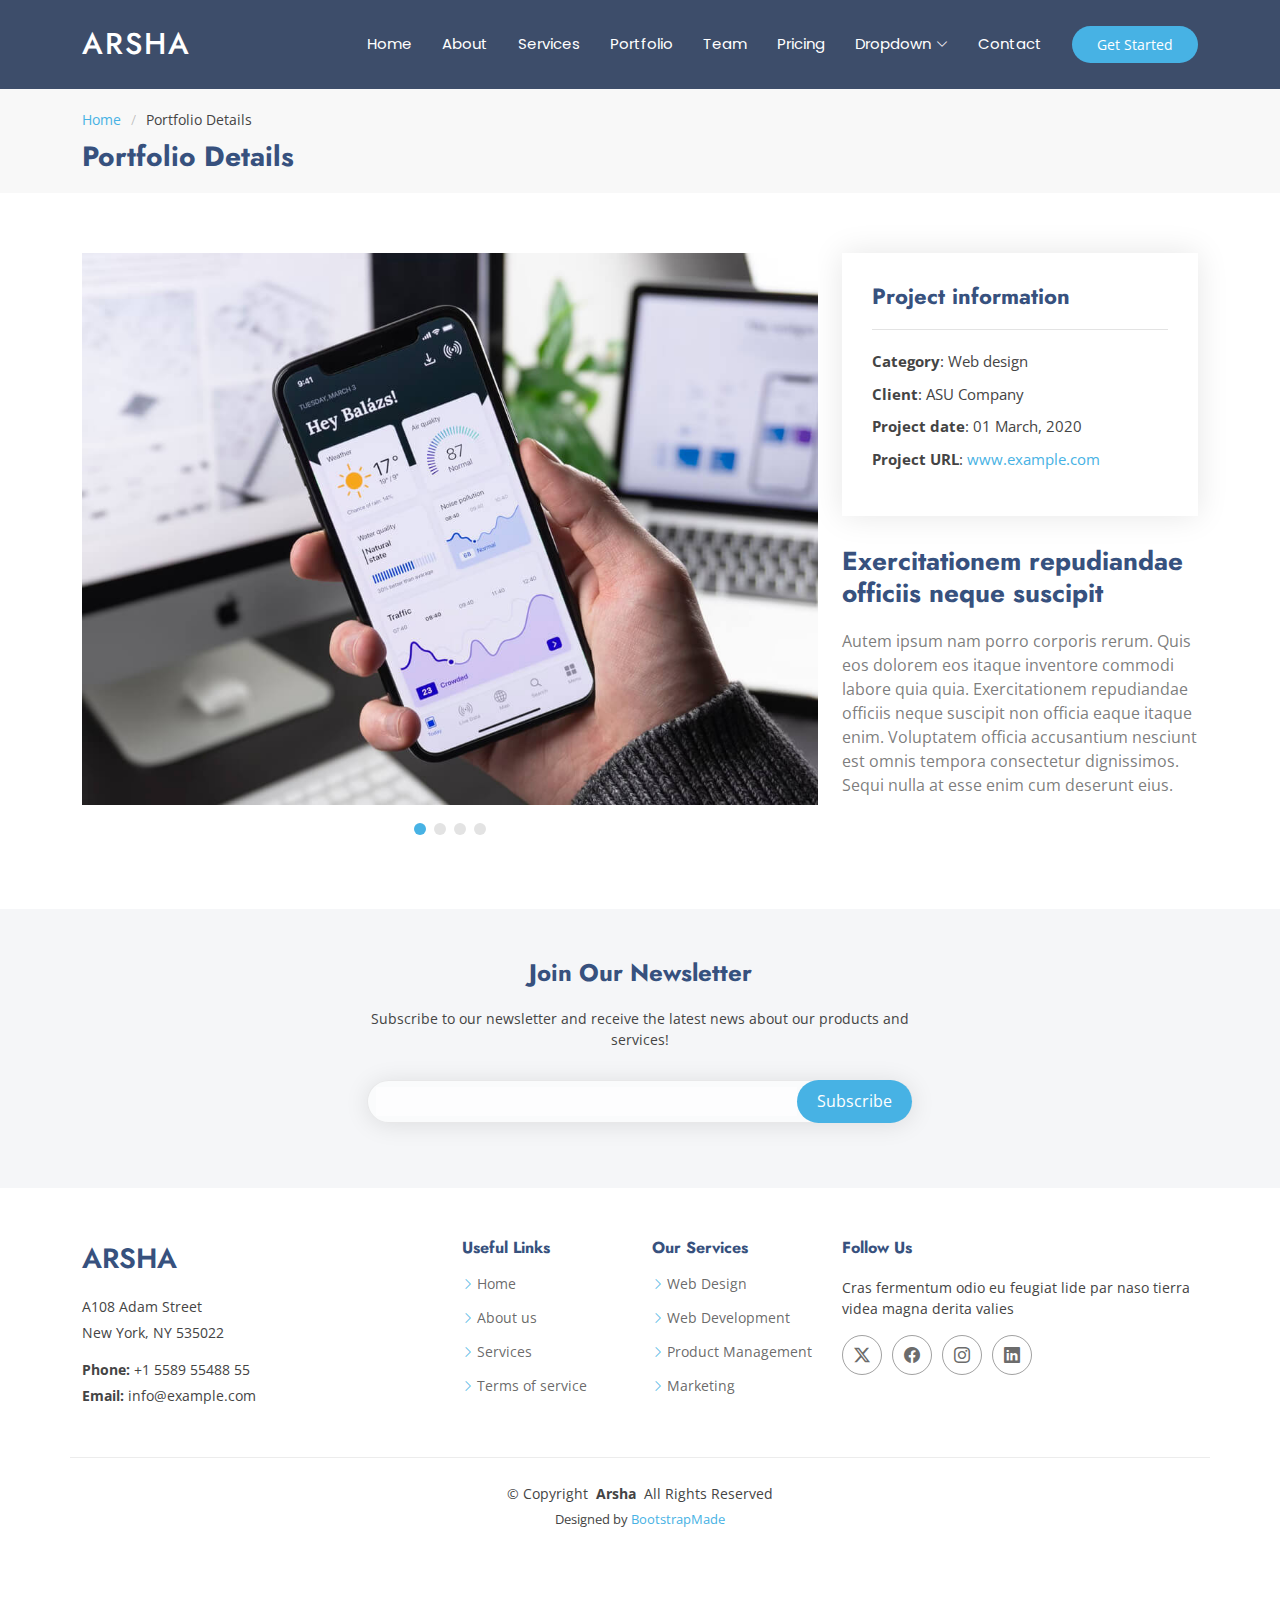
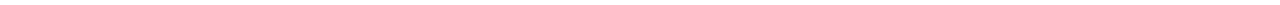
<file: portfolio-details.html>
<!DOCTYPE html>
<html lang="en">

<head>
  <meta charset="utf-8">
  <meta content="width=device-width, initial-scale=1.0" name="viewport">
  <title>Portfolio Details - Arsha Bootstrap Template</title>
  <meta name="description" content="">
  <meta name="keywords" content="">

  <!-- Favicons -->
  <link href="assets/img/favicon.png" rel="icon">
  <link href="assets/img/apple-touch-icon.png" rel="apple-touch-icon">

  <!-- Fonts -->
  <link href="https://fonts.googleapis.com" rel="preconnect">
  <link href="https://fonts.gstatic.com" rel="preconnect" crossorigin>
  <link href="https://fonts.googleapis.com/css2?family=Open+Sans:ital,wght@0,300;0,400;0,500;0,600;0,700;0,800;1,300;1,400;1,500;1,600;1,700;1,800&family=Poppins:ital,wght@0,100;0,200;0,300;0,400;0,500;0,600;0,700;0,800;0,900;1,100;1,200;1,300;1,400;1,500;1,600;1,700;1,800;1,900&family=Jost:ital,wght@0,100;0,200;0,300;0,400;0,500;0,600;0,700;0,800;0,900;1,100;1,200;1,300;1,400;1,500;1,600;1,700;1,800;1,900&display=swap" rel="stylesheet">

  <!-- Vendor CSS Files -->
  <link href="assets/vendor/bootstrap/css/bootstrap.min.css" rel="stylesheet">
  <link href="assets/vendor/bootstrap-icons/bootstrap-icons.css" rel="stylesheet">
  <link href="assets/vendor/aos/aos.css" rel="stylesheet">
  <link href="assets/vendor/glightbox/css/glightbox.min.css" rel="stylesheet">
  <link href="assets/vendor/swiper/swiper-bundle.min.css" rel="stylesheet">

  <!-- Main CSS File -->
  <link href="assets/css/main.css" rel="stylesheet">

  <!-- =======================================================
  * Template Name: Arsha
  * Template URL: https://bootstrapmade.com/arsha-free-bootstrap-html-template-corporate/
  * Updated: Aug 07 2024 with Bootstrap v5.3.3
  * Author: BootstrapMade.com
  * License: https://bootstrapmade.com/license/
  ======================================================== -->
</head>

<body class="portfolio-details-page">

  <header id="header" class="header d-flex align-items-center sticky-top">
    <div class="container-fluid container-xl position-relative d-flex align-items-center">

      <a href="index.html" class="logo d-flex align-items-center me-auto">
        <!-- Uncomment the line below if you also wish to use an image logo -->
        <!-- <img src="assets/img/logo.png" alt=""> -->
        <h1 class="sitename">Arsha</h1>
      </a>

      <nav id="navmenu" class="navmenu">
        <ul>
          <li><a href="#hero">Home</a></li>
          <li><a href="#about">About</a></li>
          <li><a href="#services">Services</a></li>
          <li><a href="#portfolio">Portfolio</a></li>
          <li><a href="#team">Team</a></li>
          <li><a href="#pricing">Pricing</a></li>
          <li class="dropdown"><a href="#"><span>Dropdown</span> <i class="bi bi-chevron-down toggle-dropdown"></i></a>
            <ul>
              <li><a href="#">Dropdown 1</a></li>
              <li class="dropdown"><a href="#"><span>Deep Dropdown</span> <i class="bi bi-chevron-down toggle-dropdown"></i></a>
                <ul>
                  <li><a href="#">Deep Dropdown 1</a></li>
                  <li><a href="#">Deep Dropdown 2</a></li>
                  <li><a href="#">Deep Dropdown 3</a></li>
                  <li><a href="#">Deep Dropdown 4</a></li>
                  <li><a href="#">Deep Dropdown 5</a></li>
                </ul>
              </li>
              <li><a href="#">Dropdown 2</a></li>
              <li><a href="#">Dropdown 3</a></li>
              <li><a href="#">Dropdown 4</a></li>
            </ul>
          </li>
          <li><a href="#contact">Contact</a></li>
        </ul>
        <i class="mobile-nav-toggle d-xl-none bi bi-list"></i>
      </nav>

      <a class="btn-getstarted" href="#about">Get Started</a>

    </div>
  </header>

  <main class="main">

    <!-- Page Title -->
    <div class="page-title" data-aos="fade">
      <div class="container">
        <nav class="breadcrumbs">
          <ol>
            <li><a href="index.html">Home</a></li>
            <li class="current">Portfolio Details</li>
          </ol>
        </nav>
        <h1>Portfolio Details</h1>
      </div>
    </div><!-- End Page Title -->

    <!-- Portfolio Details Section -->
    <section id="portfolio-details" class="portfolio-details section">

      <div class="container" data-aos="fade-up" data-aos-delay="100">

        <div class="row gy-4">

          <div class="col-lg-8">
            <div class="portfolio-details-slider swiper init-swiper">

              <script type="application/json" class="swiper-config">
                {
                  "loop": true,
                  "speed": 600,
                  "autoplay": {
                    "delay": 5000
                  },
                  "slidesPerView": "auto",
                  "pagination": {
                    "el": ".swiper-pagination",
                    "type": "bullets",
                    "clickable": true
                  }
                }
              </script>

              <div class="swiper-wrapper align-items-center">

                <div class="swiper-slide">
                  <img src="assets/img/portfolio/app-1.jpg" alt="">
                </div>

                <div class="swiper-slide">
                  <img src="assets/img/portfolio/product-1.jpg" alt="">
                </div>

                <div class="swiper-slide">
                  <img src="assets/img/portfolio/branding-1.jpg" alt="">
                </div>

                <div class="swiper-slide">
                  <img src="assets/img/portfolio/books-1.jpg" alt="">
                </div>

              </div>
              <div class="swiper-pagination"></div>
            </div>
          </div>

          <div class="col-lg-4">
            <div class="portfolio-info" data-aos="fade-up" data-aos-delay="200">
              <h3>Project information</h3>
              <ul>
                <li><strong>Category</strong>: Web design</li>
                <li><strong>Client</strong>: ASU Company</li>
                <li><strong>Project date</strong>: 01 March, 2020</li>
                <li><strong>Project URL</strong>: <a href="#">www.example.com</a></li>
              </ul>
            </div>
            <div class="portfolio-description" data-aos="fade-up" data-aos-delay="300">
              <h2>Exercitationem repudiandae officiis neque suscipit</h2>
              <p>
                Autem ipsum nam porro corporis rerum. Quis eos dolorem eos itaque inventore commodi labore quia quia. Exercitationem repudiandae officiis neque suscipit non officia eaque itaque enim. Voluptatem officia accusantium nesciunt est omnis tempora consectetur dignissimos. Sequi nulla at esse enim cum deserunt eius.
              </p>
            </div>
          </div>

        </div>

      </div>

    </section><!-- /Portfolio Details Section -->

  </main>

  <footer id="footer" class="footer">

    <div class="footer-newsletter">
      <div class="container">
        <div class="row justify-content-center text-center">
          <div class="col-lg-6">
            <h4>Join Our Newsletter</h4>
            <p>Subscribe to our newsletter and receive the latest news about our products and services!</p>
            <form action="forms/newsletter.php" method="post" class="php-email-form">
              <div class="newsletter-form"><input type="email" name="email"><input type="submit" value="Subscribe"></div>
              <div class="loading">Loading</div>
              <div class="error-message"></div>
              <div class="sent-message">Your subscription request has been sent. Thank you!</div>
            </form>
          </div>
        </div>
      </div>
    </div>

    <div class="container footer-top">
      <div class="row gy-4">
        <div class="col-lg-4 col-md-6 footer-about">
          <a href="index.html" class="d-flex align-items-center">
            <span class="sitename">Arsha</span>
          </a>
          <div class="footer-contact pt-3">
            <p>A108 Adam Street</p>
            <p>New York, NY 535022</p>
            <p class="mt-3"><strong>Phone:</strong> <span>+1 5589 55488 55</span></p>
            <p><strong>Email:</strong> <span>info@example.com</span></p>
          </div>
        </div>

        <div class="col-lg-2 col-md-3 footer-links">
          <h4>Useful Links</h4>
          <ul>
            <li><i class="bi bi-chevron-right"></i> <a href="#">Home</a></li>
            <li><i class="bi bi-chevron-right"></i> <a href="#">About us</a></li>
            <li><i class="bi bi-chevron-right"></i> <a href="#">Services</a></li>
            <li><i class="bi bi-chevron-right"></i> <a href="#">Terms of service</a></li>
          </ul>
        </div>

        <div class="col-lg-2 col-md-3 footer-links">
          <h4>Our Services</h4>
          <ul>
            <li><i class="bi bi-chevron-right"></i> <a href="#">Web Design</a></li>
            <li><i class="bi bi-chevron-right"></i> <a href="#">Web Development</a></li>
            <li><i class="bi bi-chevron-right"></i> <a href="#">Product Management</a></li>
            <li><i class="bi bi-chevron-right"></i> <a href="#">Marketing</a></li>
          </ul>
        </div>

        <div class="col-lg-4 col-md-12">
          <h4>Follow Us</h4>
          <p>Cras fermentum odio eu feugiat lide par naso tierra videa magna derita valies</p>
          <div class="social-links d-flex">
            <a href=""><i class="bi bi-twitter-x"></i></a>
            <a href=""><i class="bi bi-facebook"></i></a>
            <a href=""><i class="bi bi-instagram"></i></a>
            <a href=""><i class="bi bi-linkedin"></i></a>
          </div>
        </div>

      </div>
    </div>

    <div class="container copyright text-center mt-4">
      <p>© <span>Copyright</span> <strong class="px-1 sitename">Arsha</strong> <span>All Rights Reserved</span></p>
      <div class="credits">
        <!-- All the links in the footer should remain intact. -->
        <!-- You can delete the links only if you've purchased the pro version. -->
        <!-- Licensing information: https://bootstrapmade.com/license/ -->
        <!-- Purchase the pro version with working PHP/AJAX contact form: [buy-url] -->
        Designed by <a href="https://bootstrapmade.com/">BootstrapMade</a>
      </div>
    </div>

  </footer>

  <!-- Scroll Top -->
  <a href="#" id="scroll-top" class="scroll-top d-flex align-items-center justify-content-center"><i class="bi bi-arrow-up-short"></i></a>

  <!-- Preloader -->
  <div id="preloader"></div>

  <!-- Vendor JS Files -->
  <script src="assets/vendor/bootstrap/js/bootstrap.bundle.min.js"></script>
  <script src="assets/vendor/php-email-form/validate.js"></script>
  <script src="assets/vendor/aos/aos.js"></script>
  <script src="assets/vendor/glightbox/js/glightbox.min.js"></script>
  <script src="assets/vendor/swiper/swiper-bundle.min.js"></script>
  <script src="assets/vendor/waypoints/noframework.waypoints.js"></script>
  <script src="assets/vendor/imagesloaded/imagesloaded.pkgd.min.js"></script>
  <script src="assets/vendor/isotope-layout/isotope.pkgd.min.js"></script>

  <!-- Main JS File -->
  <script src="assets/js/main.js"></script>

</body>

</html>
</file>
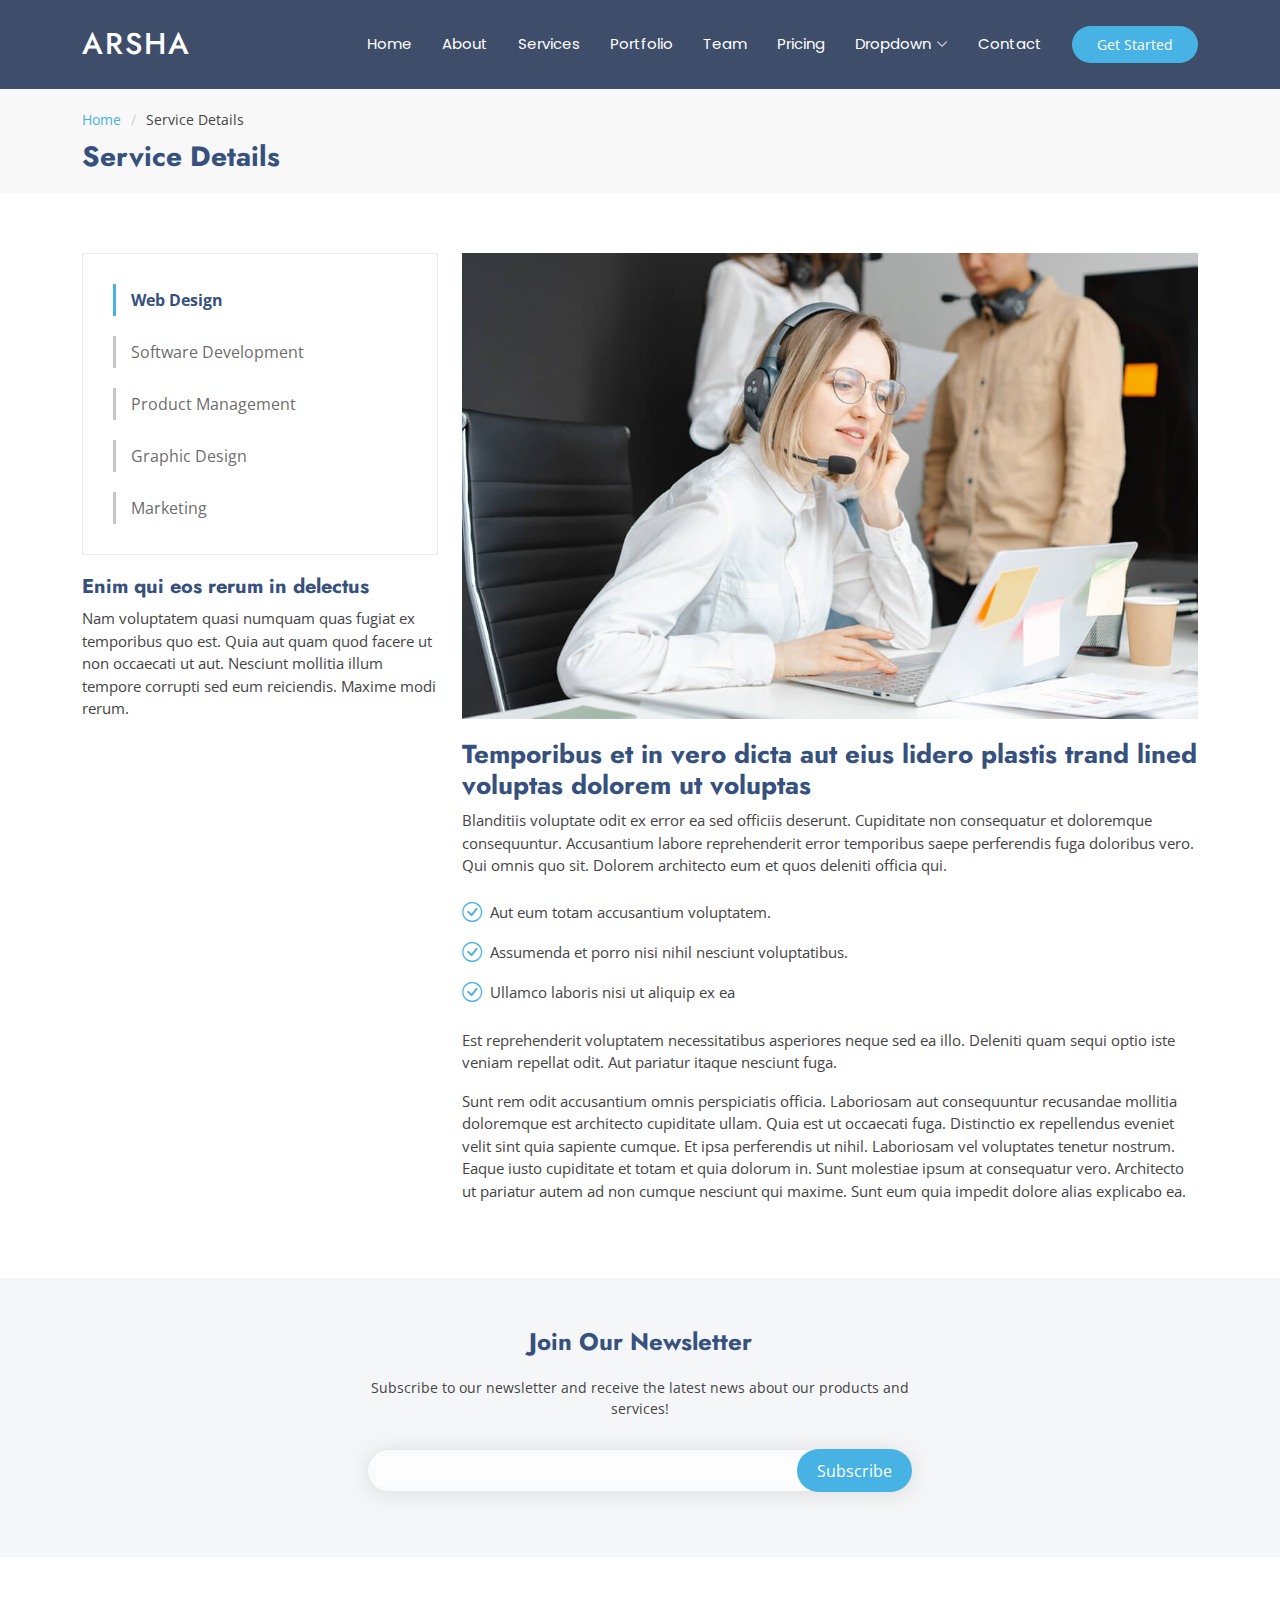
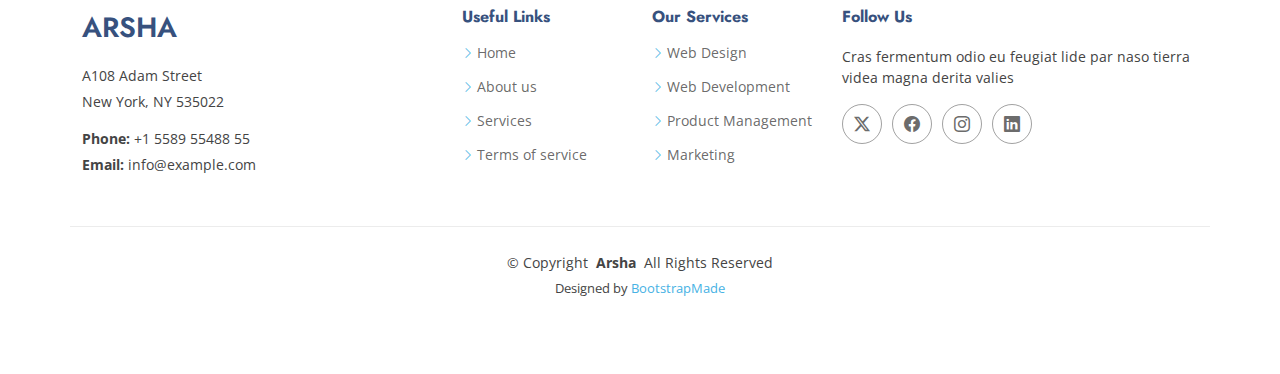
<file: service-details.html>
<!DOCTYPE html>
<html lang="en">

<head>
  <meta charset="utf-8">
  <meta content="width=device-width, initial-scale=1.0" name="viewport">
  <title>Service Details - Arsha Bootstrap Template</title>
  <meta name="description" content="">
  <meta name="keywords" content="">

  <!-- Favicons -->
  <link href="assets/img/favicon.png" rel="icon">
  <link href="assets/img/apple-touch-icon.png" rel="apple-touch-icon">

  <!-- Fonts -->
  <link href="https://fonts.googleapis.com" rel="preconnect">
  <link href="https://fonts.gstatic.com" rel="preconnect" crossorigin>
  <link href="https://fonts.googleapis.com/css2?family=Open+Sans:ital,wght@0,300;0,400;0,500;0,600;0,700;0,800;1,300;1,400;1,500;1,600;1,700;1,800&family=Poppins:ital,wght@0,100;0,200;0,300;0,400;0,500;0,600;0,700;0,800;0,900;1,100;1,200;1,300;1,400;1,500;1,600;1,700;1,800;1,900&family=Jost:ital,wght@0,100;0,200;0,300;0,400;0,500;0,600;0,700;0,800;0,900;1,100;1,200;1,300;1,400;1,500;1,600;1,700;1,800;1,900&display=swap" rel="stylesheet">

  <!-- Vendor CSS Files -->
  <link href="assets/vendor/bootstrap/css/bootstrap.min.css" rel="stylesheet">
  <link href="assets/vendor/bootstrap-icons/bootstrap-icons.css" rel="stylesheet">
  <link href="assets/vendor/aos/aos.css" rel="stylesheet">
  <link href="assets/vendor/glightbox/css/glightbox.min.css" rel="stylesheet">
  <link href="assets/vendor/swiper/swiper-bundle.min.css" rel="stylesheet">

  <!-- Main CSS File -->
  <link href="assets/css/main.css" rel="stylesheet">

  <!-- =======================================================
  * Template Name: Arsha
  * Template URL: https://bootstrapmade.com/arsha-free-bootstrap-html-template-corporate/
  * Updated: Aug 07 2024 with Bootstrap v5.3.3
  * Author: BootstrapMade.com
  * License: https://bootstrapmade.com/license/
  ======================================================== -->
</head>

<body class="service-details-page">

  <header id="header" class="header d-flex align-items-center sticky-top">
    <div class="container-fluid container-xl position-relative d-flex align-items-center">

      <a href="index.html" class="logo d-flex align-items-center me-auto">
        <!-- Uncomment the line below if you also wish to use an image logo -->
        <!-- <img src="assets/img/logo.png" alt=""> -->
        <h1 class="sitename">Arsha</h1>
      </a>

      <nav id="navmenu" class="navmenu">
        <ul>
          <li><a href="#hero">Home</a></li>
          <li><a href="#about">About</a></li>
          <li><a href="#services">Services</a></li>
          <li><a href="#portfolio">Portfolio</a></li>
          <li><a href="#team">Team</a></li>
          <li><a href="#pricing">Pricing</a></li>
          <li class="dropdown"><a href="#"><span>Dropdown</span> <i class="bi bi-chevron-down toggle-dropdown"></i></a>
            <ul>
              <li><a href="#">Dropdown 1</a></li>
              <li class="dropdown"><a href="#"><span>Deep Dropdown</span> <i class="bi bi-chevron-down toggle-dropdown"></i></a>
                <ul>
                  <li><a href="#">Deep Dropdown 1</a></li>
                  <li><a href="#">Deep Dropdown 2</a></li>
                  <li><a href="#">Deep Dropdown 3</a></li>
                  <li><a href="#">Deep Dropdown 4</a></li>
                  <li><a href="#">Deep Dropdown 5</a></li>
                </ul>
              </li>
              <li><a href="#">Dropdown 2</a></li>
              <li><a href="#">Dropdown 3</a></li>
              <li><a href="#">Dropdown 4</a></li>
            </ul>
          </li>
          <li><a href="#contact">Contact</a></li>
        </ul>
        <i class="mobile-nav-toggle d-xl-none bi bi-list"></i>
      </nav>

      <a class="btn-getstarted" href="#about">Get Started</a>

    </div>
  </header>

  <main class="main">

    <!-- Page Title -->
    <div class="page-title" data-aos="fade">
      <div class="container">
        <nav class="breadcrumbs">
          <ol>
            <li><a href="index.html">Home</a></li>
            <li class="current">Service Details</li>
          </ol>
        </nav>
        <h1>Service Details</h1>
      </div>
    </div><!-- End Page Title -->

    <!-- Service Details Section -->
    <section id="service-details" class="service-details section">

      <div class="container">

        <div class="row gy-4">

          <div class="col-lg-4" data-aos="fade-up" data-aos-delay="100">
            <div class="services-list">
              <a href="#" class="active">Web Design</a>
              <a href="#">Software Development</a>
              <a href="#">Product Management</a>
              <a href="#">Graphic Design</a>
              <a href="#">Marketing</a>
            </div>

            <h4>Enim qui eos rerum in delectus</h4>
            <p>Nam voluptatem quasi numquam quas fugiat ex temporibus quo est. Quia aut quam quod facere ut non occaecati ut aut. Nesciunt mollitia illum tempore corrupti sed eum reiciendis. Maxime modi rerum.</p>
          </div>

          <div class="col-lg-8" data-aos="fade-up" data-aos-delay="200">
            <img src="assets/img/services.jpg" alt="" class="img-fluid services-img">
            <h3>Temporibus et in vero dicta aut eius lidero plastis trand lined voluptas dolorem ut voluptas</h3>
            <p>
              Blanditiis voluptate odit ex error ea sed officiis deserunt. Cupiditate non consequatur et doloremque consequuntur. Accusantium labore reprehenderit error temporibus saepe perferendis fuga doloribus vero. Qui omnis quo sit. Dolorem architecto eum et quos deleniti officia qui.
            </p>
            <ul>
              <li><i class="bi bi-check-circle"></i> <span>Aut eum totam accusantium voluptatem.</span></li>
              <li><i class="bi bi-check-circle"></i> <span>Assumenda et porro nisi nihil nesciunt voluptatibus.</span></li>
              <li><i class="bi bi-check-circle"></i> <span>Ullamco laboris nisi ut aliquip ex ea</span></li>
            </ul>
            <p>
              Est reprehenderit voluptatem necessitatibus asperiores neque sed ea illo. Deleniti quam sequi optio iste veniam repellat odit. Aut pariatur itaque nesciunt fuga.
            </p>
            <p>
              Sunt rem odit accusantium omnis perspiciatis officia. Laboriosam aut consequuntur recusandae mollitia doloremque est architecto cupiditate ullam. Quia est ut occaecati fuga. Distinctio ex repellendus eveniet velit sint quia sapiente cumque. Et ipsa perferendis ut nihil. Laboriosam vel voluptates tenetur nostrum. Eaque iusto cupiditate et totam et quia dolorum in. Sunt molestiae ipsum at consequatur vero. Architecto ut pariatur autem ad non cumque nesciunt qui maxime. Sunt eum quia impedit dolore alias explicabo ea.
            </p>
          </div>

        </div>

      </div>

    </section><!-- /Service Details Section -->

  </main>

  <footer id="footer" class="footer">

    <div class="footer-newsletter">
      <div class="container">
        <div class="row justify-content-center text-center">
          <div class="col-lg-6">
            <h4>Join Our Newsletter</h4>
            <p>Subscribe to our newsletter and receive the latest news about our products and services!</p>
            <form action="forms/newsletter.php" method="post" class="php-email-form">
              <div class="newsletter-form"><input type="email" name="email"><input type="submit" value="Subscribe"></div>
              <div class="loading">Loading</div>
              <div class="error-message"></div>
              <div class="sent-message">Your subscription request has been sent. Thank you!</div>
            </form>
          </div>
        </div>
      </div>
    </div>

    <div class="container footer-top">
      <div class="row gy-4">
        <div class="col-lg-4 col-md-6 footer-about">
          <a href="index.html" class="d-flex align-items-center">
            <span class="sitename">Arsha</span>
          </a>
          <div class="footer-contact pt-3">
            <p>A108 Adam Street</p>
            <p>New York, NY 535022</p>
            <p class="mt-3"><strong>Phone:</strong> <span>+1 5589 55488 55</span></p>
            <p><strong>Email:</strong> <span>info@example.com</span></p>
          </div>
        </div>

        <div class="col-lg-2 col-md-3 footer-links">
          <h4>Useful Links</h4>
          <ul>
            <li><i class="bi bi-chevron-right"></i> <a href="#">Home</a></li>
            <li><i class="bi bi-chevron-right"></i> <a href="#">About us</a></li>
            <li><i class="bi bi-chevron-right"></i> <a href="#">Services</a></li>
            <li><i class="bi bi-chevron-right"></i> <a href="#">Terms of service</a></li>
          </ul>
        </div>

        <div class="col-lg-2 col-md-3 footer-links">
          <h4>Our Services</h4>
          <ul>
            <li><i class="bi bi-chevron-right"></i> <a href="#">Web Design</a></li>
            <li><i class="bi bi-chevron-right"></i> <a href="#">Web Development</a></li>
            <li><i class="bi bi-chevron-right"></i> <a href="#">Product Management</a></li>
            <li><i class="bi bi-chevron-right"></i> <a href="#">Marketing</a></li>
          </ul>
        </div>

        <div class="col-lg-4 col-md-12">
          <h4>Follow Us</h4>
          <p>Cras fermentum odio eu feugiat lide par naso tierra videa magna derita valies</p>
          <div class="social-links d-flex">
            <a href=""><i class="bi bi-twitter-x"></i></a>
            <a href=""><i class="bi bi-facebook"></i></a>
            <a href=""><i class="bi bi-instagram"></i></a>
            <a href=""><i class="bi bi-linkedin"></i></a>
          </div>
        </div>

      </div>
    </div>

    <div class="container copyright text-center mt-4">
      <p>© <span>Copyright</span> <strong class="px-1 sitename">Arsha</strong> <span>All Rights Reserved</span></p>
      <div class="credits">
        <!-- All the links in the footer should remain intact. -->
        <!-- You can delete the links only if you've purchased the pro version. -->
        <!-- Licensing information: https://bootstrapmade.com/license/ -->
        <!-- Purchase the pro version with working PHP/AJAX contact form: [buy-url] -->
        Designed by <a href="https://bootstrapmade.com/">BootstrapMade</a>
      </div>
    </div>

  </footer>

  <!-- Scroll Top -->
  <a href="#" id="scroll-top" class="scroll-top d-flex align-items-center justify-content-center"><i class="bi bi-arrow-up-short"></i></a>

  <!-- Preloader -->
  <div id="preloader"></div>

  <!-- Vendor JS Files -->
  <script src="assets/vendor/bootstrap/js/bootstrap.bundle.min.js"></script>
  <script src="assets/vendor/php-email-form/validate.js"></script>
  <script src="assets/vendor/aos/aos.js"></script>
  <script src="assets/vendor/glightbox/js/glightbox.min.js"></script>
  <script src="assets/vendor/swiper/swiper-bundle.min.js"></script>
  <script src="assets/vendor/waypoints/noframework.waypoints.js"></script>
  <script src="assets/vendor/imagesloaded/imagesloaded.pkgd.min.js"></script>
  <script src="assets/vendor/isotope-layout/isotope.pkgd.min.js"></script>

  <!-- Main JS File -->
  <script src="assets/js/main.js"></script>

</body>

</html>
</file>
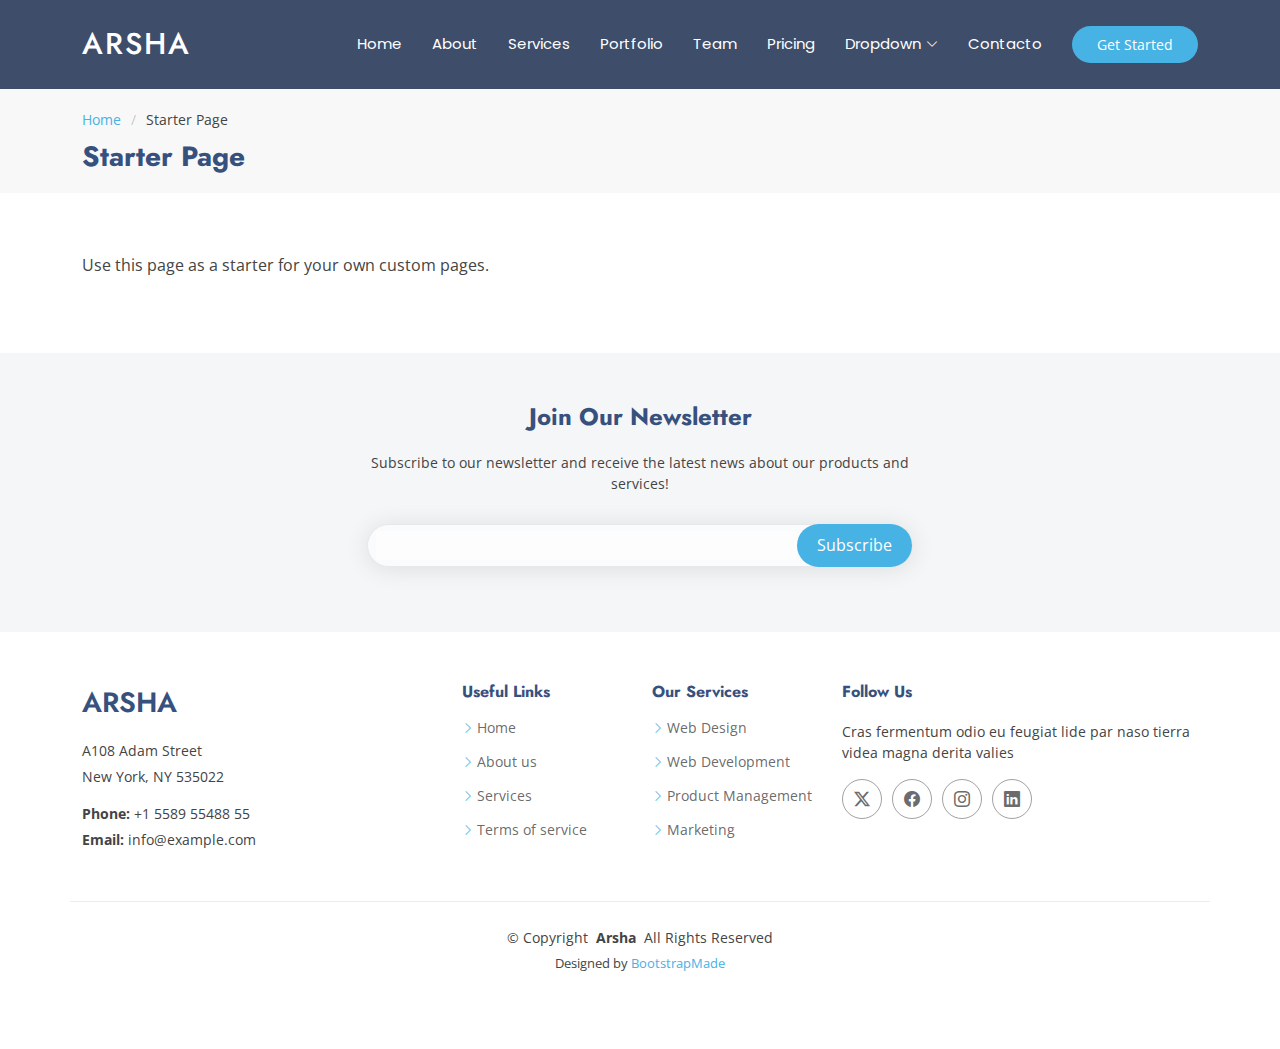
<file: starter-page.html>
<!DOCTYPE html>
<html lang="en">

<head>
  <meta charset="utf-8">
  <meta content="width=device-width, initial-scale=1.0" name="viewport">
  <title>Starter Page - Arsha Bootstrap Template</title>
  <meta name="description" content="">
  <meta name="keywords" content="">

  <!-- Favicons -->
  <link href="assets/img/favicon.png" rel="icon">
  <link href="assets/img/apple-touch-icon.png" rel="apple-touch-icon">

  <!-- Fonts -->
  <link href="https://fonts.googleapis.com" rel="preconnect">
  <link href="https://fonts.gstatic.com" rel="preconnect" crossorigin>
  <link href="https://fonts.googleapis.com/css2?family=Open+Sans:ital,wght@0,300;0,400;0,500;0,600;0,700;0,800;1,300;1,400;1,500;1,600;1,700;1,800&family=Poppins:ital,wght@0,100;0,200;0,300;0,400;0,500;0,600;0,700;0,800;0,900;1,100;1,200;1,300;1,400;1,500;1,600;1,700;1,800;1,900&family=Jost:ital,wght@0,100;0,200;0,300;0,400;0,500;0,600;0,700;0,800;0,900;1,100;1,200;1,300;1,400;1,500;1,600;1,700;1,800;1,900&display=swap" rel="stylesheet">

  <!-- Vendor CSS Files -->
  <link href="assets/vendor/bootstrap/css/bootstrap.min.css" rel="stylesheet">
  <link href="assets/vendor/bootstrap-icons/bootstrap-icons.css" rel="stylesheet">
  <link href="assets/vendor/aos/aos.css" rel="stylesheet">
  <link href="assets/vendor/glightbox/css/glightbox.min.css" rel="stylesheet">
  <link href="assets/vendor/swiper/swiper-bundle.min.css" rel="stylesheet">

  <!-- Main CSS File -->
  <link href="assets/css/main.css" rel="stylesheet">

  <!-- =======================================================
  * Template Name: Arsha
  * Template URL: https://bootstrapmade.com/arsha-free-bootstrap-html-template-corporate/
  * Updated: Aug 07 2024 with Bootstrap v5.3.3
  * Author: BootstrapMade.com
  * License: https://bootstrapmade.com/license/
  ======================================================== -->
</head>

<body class="starter-page-page">

  <header id="header" class="header d-flex align-items-center sticky-top">
    <div class="container-fluid container-xl position-relative d-flex align-items-center">

      <a href="index.html" class="logo d-flex align-items-center me-auto">
        <!-- Uncomment the line below if you also wish to use an image logo -->
        <!-- <img src="assets/img/logo.png" alt=""> -->
        <h1 class="sitename">Arsha</h1>
      </a>

      <nav id="navmenu" class="navmenu">
        <ul>
          <li><a href="#hero">Home</a></li>
          <li><a href="#about">About</a></li>
          <li><a href="#services">Services</a></li>
          <li><a href="#portfolio">Portfolio</a></li>
          <li><a href="#team">Team</a></li>
          <li><a href="#pricing">Pricing</a></li>
          <li class="dropdown"><a href="#"><span>Dropdown</span> <i class="bi bi-chevron-down toggle-dropdown"></i></a>
            <ul>
              <li><a href="#">Dropdown 1</a></li>
              <li class="dropdown"><a href="#"><span>Deep Dropdown</span> <i class="bi bi-chevron-down toggle-dropdown"></i></a>
                <ul>
                  <li><a href="#">Deep Dropdown 1</a></li>
                  <li><a href="#">Deep Dropdown 2</a></li>
                  <li><a href="#">Deep Dropdown 3</a></li>
                  <li><a href="#">Deep Dropdown 4</a></li>
                  <li><a href="#">Deep Dropdown 5</a></li>
                </ul>
              </li>
              <li><a href="#">Dropdown 2</a></li>
              <li><a href="#">Dropdown 3</a></li>
              <li><a href="#">Dropdown 4</a></li>
            </ul>
          </li>
          <li><a href="#contact">Contacto</a></li>
        </ul>
        <i class="mobile-nav-toggle d-xl-none bi bi-list"></i>
      </nav>

      <a class="btn-getstarted" href="#about">Get Started</a>

    </div>
  </header>

  <main class="main">

    <!-- Page Title -->
    <div class="page-title" data-aos="fade">
      <div class="container">
        <nav class="breadcrumbs">
          <ol>
            <li><a href="index.html">Home</a></li>
            <li class="current">Starter Page</li>
          </ol>
        </nav>
        <h1>Starter Page</h1>
      </div>
    </div><!-- End Page Title -->

    <!-- Starter Section Section -->
    <section id="starter-section" class="starter-section section">

      <div class="container" data-aos="fade-up">
        <p>Use this page as a starter for your own custom pages.</p>
      </div>

    </section><!-- /Starter Section Section -->

  </main>

  <footer id="footer" class="footer">

    <div class="footer-newsletter">
      <div class="container">
        <div class="row justify-content-center text-center">
          <div class="col-lg-6">
            <h4>Join Our Newsletter</h4>
            <p>Subscribe to our newsletter and receive the latest news about our products and services!</p>
            <form action="forms/newsletter.php" method="post" class="php-email-form">
              <div class="newsletter-form"><input type="email" name="email"><input type="submit" value="Subscribe"></div>
              <div class="loading">Loading</div>
              <div class="error-message"></div>
              <div class="sent-message">Your subscription request has been sent. Thank you!</div>
            </form>
          </div>
        </div>
      </div>
    </div>

    <div class="container footer-top">
      <div class="row gy-4">
        <div class="col-lg-4 col-md-6 footer-about">
          <a href="index.html" class="d-flex align-items-center">
            <span class="sitename">Arsha</span>
          </a>
          <div class="footer-contact pt-3">
            <p>A108 Adam Street</p>
            <p>New York, NY 535022</p>
            <p class="mt-3"><strong>Phone:</strong> <span>+1 5589 55488 55</span></p>
            <p><strong>Email:</strong> <span>info@example.com</span></p>
          </div>
        </div>

        <div class="col-lg-2 col-md-3 footer-links">
          <h4>Useful Links</h4>
          <ul>
            <li><i class="bi bi-chevron-right"></i> <a href="#">Home</a></li>
            <li><i class="bi bi-chevron-right"></i> <a href="#">About us</a></li>
            <li><i class="bi bi-chevron-right"></i> <a href="#">Services</a></li>
            <li><i class="bi bi-chevron-right"></i> <a href="#">Terms of service</a></li>
          </ul>
        </div>

        <div class="col-lg-2 col-md-3 footer-links">
          <h4>Our Services</h4>
          <ul>
            <li><i class="bi bi-chevron-right"></i> <a href="#">Web Design</a></li>
            <li><i class="bi bi-chevron-right"></i> <a href="#">Web Development</a></li>
            <li><i class="bi bi-chevron-right"></i> <a href="#">Product Management</a></li>
            <li><i class="bi bi-chevron-right"></i> <a href="#">Marketing</a></li>
          </ul>
        </div>

        <div class="col-lg-4 col-md-12">
          <h4>Follow Us</h4>
          <p>Cras fermentum odio eu feugiat lide par naso tierra videa magna derita valies</p>
          <div class="social-links d-flex">
            <a href=""><i class="bi bi-twitter-x"></i></a>
            <a href=""><i class="bi bi-facebook"></i></a>
            <a href=""><i class="bi bi-instagram"></i></a>
            <a href=""><i class="bi bi-linkedin"></i></a>
          </div>
        </div>

      </div>
    </div>

    <div class="container copyright text-center mt-4">
      <p>© <span>Copyright</span> <strong class="px-1 sitename">Arsha</strong> <span>All Rights Reserved</span></p>
      <div class="credits">
        <!-- All the links in the footer should remain intact. -->
        <!-- You can delete the links only if you've purchased the pro version. -->
        <!-- Licensing information: https://bootstrapmade.com/license/ -->
        <!-- Purchase the pro version with working PHP/AJAX contact form: [buy-url] -->
        Designed by <a href="https://bootstrapmade.com/">BootstrapMade</a>
      </div>
    </div>

  </footer>

  <!-- Scroll Top -->
  <a href="#" id="scroll-top" class="scroll-top d-flex align-items-center justify-content-center"><i class="bi bi-arrow-up-short"></i></a>

  <!-- Preloader -->
  <div id="preloader"></div>

  <!-- Vendor JS Files -->
  <script src="assets/vendor/bootstrap/js/bootstrap.bundle.min.js"></script>
  <script src="assets/vendor/php-email-form/validate.js"></script>
  <script src="assets/vendor/aos/aos.js"></script>
  <script src="assets/vendor/glightbox/js/glightbox.min.js"></script>
  <script src="assets/vendor/swiper/swiper-bundle.min.js"></script>
  <script src="assets/vendor/waypoints/noframework.waypoints.js"></script>
  <script src="assets/vendor/imagesloaded/imagesloaded.pkgd.min.js"></script>
  <script src="assets/vendor/isotope-layout/isotope.pkgd.min.js"></script>

  <!-- Main JS File -->
  <script src="assets/js/main.js"></script>

</body>

</html>
</file>
<file: assets/css/main.css>
/**
* Template Name: Arsha
* Template URL: https://bootstrapmade.com/arsha-free-bootstrap-html-template-corporate/
* Updated: Aug 07 2024 with Bootstrap v5.3.3
* Author: BootstrapMade.com
* License: https://bootstrapmade.com/license/
*/

/*--------------------------------------------------------------
# Font & Color Variables
# Help: https://bootstrapmade.com/color-system/
--------------------------------------------------------------*/
/* Fonts */
:root {
  --default-font: "Open Sans",  system-ui, -apple-system, "Segoe UI", Roboto, "Helvetica Neue", Arial, "Noto Sans", "Liberation Sans", sans-serif, "Apple Color Emoji", "Segoe UI Emoji", "Segoe UI Symbol", "Noto Color Emoji";
  --heading-font: "Jost",  sans-serif;
  --nav-font: "Poppins",  sans-serif;
}

/* Global Colors - The following color variables are used throughout the website. Updating them here will change the color scheme of the entire website */
:root { 
  --background-color: #ffffff; /* Background color for the entire website, including individual sections */
  --default-color: #444444; /* Default color used for the majority of the text content across the entire website */
  --heading-color: #37517e; /* Color for headings, subheadings and title throughout the website */
  --accent-color: #47b2e4; /* Accent color that represents your brand on the website. It's used for buttons, links, and other elements that need to stand out */
  --surface-color: #ffffff; /* The surface color is used as a background of boxed elements within sections, such as cards, icon boxes, or other elements that require a visual separation from the global background. */
  --contrast-color: #ffffff; /* Contrast color for text, ensuring readability against backgrounds of accent, heading, or default colors. */
}

/* Nav Menu Colors - The following color variables are used specifically for the navigation menu. They are separate from the global colors to allow for more customization options */
:root {
  --nav-color: #ffffff;  /* The default color of the main navmenu links */
  --nav-hover-color: #47b2e4; /* Applied to main navmenu links when they are hovered over or active */
  --nav-mobile-background-color: #ffffff; /* Used as the background color for mobile navigation menu */
  --nav-dropdown-background-color: #ffffff; /* Used as the background color for dropdown items that appear when hovering over primary navigation items */
  --nav-dropdown-color: #444444; /* Used for navigation links of the dropdown items in the navigation menu. */
  --nav-dropdown-hover-color: #47b2e4; /* Similar to --nav-hover-color, this color is applied to dropdown navigation links when they are hovered over. */
}

/* Color Presets - These classes override global colors when applied to any section or element, providing reuse of the sam color scheme. */

.light-background {
  --background-color: #f5f6f8;
  --surface-color: #ffffff;
}

.dark-background {
  --background-color: #37517e;
  --default-color: #ffffff;
  --heading-color: #ffffff;
  --surface-color: #4668a2;
  --contrast-color: #ffffff;
}

/* Smooth scroll */
:root {
  scroll-behavior: smooth;
}

/*--------------------------------------------------------------
# General Styling & Shared Classes
--------------------------------------------------------------*/
body {
  color: var(--default-color);
  background-color: var(--background-color);
  font-family: var(--default-font);
}

a {
  color: var(--accent-color);
  text-decoration: none;
  transition: 0.3s;
}

a:hover {
  color: color-mix(in srgb, var(--accent-color), transparent 25%);
  text-decoration: none;
}

h1,
h2,
h3,
h4,
h5,
h6 {
  color: var(--heading-color);
  font-family: var(--heading-font);
}

/* PHP Email Form Messages
------------------------------*/
.php-email-form .error-message {
  display: none;
  background: #df1529;
  color: #ffffff;
  text-align: left;
  padding: 15px;
  margin-bottom: 24px;
  font-weight: 600;
}

.php-email-form .sent-message {
  display: none;
  color: #ffffff;
  background: #059652;
  text-align: center;
  padding: 15px;
  margin-bottom: 24px;
  font-weight: 600;
}

.php-email-form .loading {
  display: none;
  background: var(--surface-color);
  text-align: center;
  padding: 15px;
  margin-bottom: 24px;
}

.php-email-form .loading:before {
  content: "";
  display: inline-block;
  border-radius: 50%;
  width: 24px;
  height: 24px;
  margin: 0 10px -6px 0;
  border: 3px solid var(--accent-color);
  border-top-color: var(--surface-color);
  animation: php-email-form-loading 1s linear infinite;
}

@keyframes php-email-form-loading {
  0% {
    transform: rotate(0deg);
  }

  100% {
    transform: rotate(360deg);
  }
}

/*--------------------------------------------------------------
# Global Header
--------------------------------------------------------------*/
.header {
  --background-color: #3d4d6a;
  --heading-color: #ffffff;
  color: var(--default-color);
  background-color: var(--background-color);
  padding: 15px 0;
  transition: all 0.5s;
  z-index: 997;
}

.header .logo {
  line-height: 1;
}

.header .logo img {
  max-height: 85px;
  margin-right: 8px;
}

.header .logo h1 {
  font-size: 30px;
  margin: 0;
  font-weight: 500;
  color: var(--heading-color);
  letter-spacing: 2px;
  text-transform: uppercase;
}

.header .btn-getstarted,
.header .btn-getstarted:focus {
  color: var(--contrast-color);
  background: var(--accent-color);
  font-size: 14px;
  padding: 8px 25px;
  margin: 0 0 0 30px;
  border-radius: 50px;
  transition: 0.3s;
}

.header .btn-getstarted:hover,
.header .btn-getstarted:focus:hover {
  color: var(--contrast-color);
  background: color-mix(in srgb, var(--accent-color), transparent 15%);
}

@media (max-width: 1200px) {
  .header .logo {
    order: 1;
  }

  .header .btn-getstarted {
    order: 2;
    margin: 0 15px 0 0;
    padding: 6px 15px;
  }

  .header .navmenu {
    order: 3;
  }
}

/* Index Page Header
------------------------------*/
.index-page .header {
  --background-color: rgba(255, 255, 255, 0);
  --heading-color: #ffffff;
  --nav-color: #ffffff;
}

/* Index Page Header on Scroll
------------------------------*/
.index-page.scrolled .header {
  --background-color: rgba(40, 58, 90, 0.9);
}

/*--------------------------------------------------------------
# Navigation Menu
--------------------------------------------------------------*/
/* Desktop Navigation */
@media (min-width: 1200px) {
  .navmenu {
    padding: 0;
  }

  .navmenu ul {
    margin: 0;
    padding: 0;
    display: flex;
    list-style: none;
    align-items: center;
  }

  .navmenu li {
    position: relative;
  }

  .navmenu a,
  .navmenu a:focus {
    color: var(--nav-color);
    padding: 18px 15px;
    font-size: 15px;
    font-family: var(--nav-font);
    font-weight: 400;
    display: flex;
    align-items: center;
    justify-content: space-between;
    white-space: nowrap;
    transition: 0.3s;
  }

  .navmenu a i,
  .navmenu a:focus i {
    font-size: 12px;
    line-height: 0;
    margin-left: 5px;
    transition: 0.3s;
  }

  .navmenu li:last-child a {
    padding-right: 0;
  }

  .navmenu li:hover>a,
  .navmenu .active,
  .navmenu .active:focus {
    color: var(--nav-hover-color);
  }

  .navmenu .dropdown ul {
    margin: 0;
    padding: 10px 0;
    background: var(--nav-dropdown-background-color);
    display: block;
    position: absolute;
    visibility: hidden;
    left: 14px;
    top: 130%;
    opacity: 0;
    transition: 0.3s;
    border-radius: 4px;
    z-index: 99;
    box-shadow: 0px 0px 30px rgba(0, 0, 0, 0.1);
  }

  .navmenu .dropdown ul li {
    min-width: 200px;
  }

  .navmenu .dropdown ul a {
    padding: 10px 20px;
    font-size: 15px;
    text-transform: none;
    color: var(--nav-dropdown-color);
  }

  .navmenu .dropdown ul a i {
    font-size: 12px;
  }

  .navmenu .dropdown ul a:hover,
  .navmenu .dropdown ul .active:hover,
  .navmenu .dropdown ul li:hover>a {
    color: var(--nav-dropdown-hover-color);
  }

  .navmenu .dropdown:hover>ul {
    opacity: 1;
    top: 100%;
    visibility: visible;
  }

  .navmenu .dropdown .dropdown ul {
    top: 0;
    left: -90%;
    visibility: hidden;
  }

  .navmenu .dropdown .dropdown:hover>ul {
    opacity: 1;
    top: 0;
    left: -100%;
    visibility: visible;
  }

  .navmenu .megamenu {
    position: static;
  }

  .navmenu .megamenu ul {
    margin: 0;
    padding: 10px;
    background: var(--nav-dropdown-background-color);
    box-shadow: 0px 0px 20px rgba(0, 0, 0, 0.1);
    position: absolute;
    top: 130%;
    left: 0;
    right: 0;
    visibility: hidden;
    opacity: 0;
    display: flex;
    transition: 0.3s;
    border-radius: 4px;
    z-index: 99;
  }

  .navmenu .megamenu ul li {
    flex: 1;
  }

  .navmenu .megamenu ul li a,
  .navmenu .megamenu ul li:hover>a {
    padding: 10px 20px;
    font-size: 15px;
    color: var(--nav-dropdown-color);
  }

  .navmenu .megamenu ul li a:hover,
  .navmenu .megamenu ul li .active,
  .navmenu .megamenu ul li .active:hover {
    color: var(--nav-dropdown-hover-color);
  }

  .navmenu .megamenu:hover>ul {
    opacity: 1;
    top: 100%;
    visibility: visible;
  }

  .navmenu .dd-box-shadow {
    box-shadow: 0px 0px 30px rgba(0, 0, 0, 0.1);
  }
}

/* Mobile Navigation */
@media (max-width: 1199px) {
  .mobile-nav-toggle {
    color: var(--nav-color);
    font-size: 28px;
    line-height: 0;
    margin-right: 10px;
    cursor: pointer;
    transition: color 0.3s;
  }

  .navmenu {
    padding: 0;
    z-index: 9997;
  }

  .navmenu ul {
    display: none;
    list-style: none;
    position: absolute;
    inset: 60px 20px 20px 20px;
    padding: 10px 0;
    margin: 0;
    border-radius: 6px;
    background-color: var(--nav-mobile-background-color);
    overflow-y: auto;
    transition: 0.3s;
    z-index: 9998;
    box-shadow: 0px 0px 30px rgba(0, 0, 0, 0.1);
  }

  .navmenu a,
  .navmenu a:focus {
    color: var(--nav-dropdown-color);
    padding: 10px 20px;
    font-family: var(--nav-font);
    font-size: 17px;
    font-weight: 500;
    display: flex;
    align-items: center;
    justify-content: space-between;
    white-space: nowrap;
    transition: 0.3s;
  }

  .navmenu a i,
  .navmenu a:focus i {
    font-size: 12px;
    line-height: 0;
    margin-left: 5px;
    width: 30px;
    height: 30px;
    display: flex;
    align-items: center;
    justify-content: center;
    border-radius: 50%;
    transition: 0.3s;
    background-color: color-mix(in srgb, var(--accent-color), transparent 90%);
  }

  .navmenu a i:hover,
  .navmenu a:focus i:hover {
    background-color: var(--accent-color);
    color: var(--contrast-color);
  }

  .navmenu a:hover,
  .navmenu .active,
  .navmenu .active:focus {
    color: var(--nav-dropdown-hover-color);
  }

  .navmenu .active i,
  .navmenu .active:focus i {
    background-color: var(--accent-color);
    color: var(--contrast-color);
    transform: rotate(180deg);
  }

  .navmenu .dropdown ul {
    position: static;
    display: none;
    z-index: 99;
    padding: 10px 0;
    margin: 10px 20px;
    background-color: var(--nav-dropdown-background-color);
    border: 1px solid color-mix(in srgb, var(--default-color), transparent 90%);
    box-shadow: none;
    transition: all 0.5s ease-in-out;
  }

  .navmenu .dropdown ul ul {
    background-color: rgba(33, 37, 41, 0.1);
  }

  .navmenu .dropdown>.dropdown-active {
    display: block;
    background-color: rgba(33, 37, 41, 0.03);
  }

  .mobile-nav-active {
    overflow: hidden;
  }

  .mobile-nav-active .mobile-nav-toggle {
    color: #fff;
    position: absolute;
    font-size: 32px;
    top: 15px;
    right: 15px;
    margin-right: 0;
    z-index: 9999;
  }

  .mobile-nav-active .navmenu {
    position: fixed;
    overflow: hidden;
    inset: 0;
    background: rgba(33, 37, 41, 0.8);
    transition: 0.3s;
  }

  .mobile-nav-active .navmenu>ul {
    display: block;
  }
}

/*--------------------------------------------------------------
# Global Footer
--------------------------------------------------------------*/
.footer {
  color: var(--default-color);
  background-color: var(--background-color);
  font-size: 14px;
  padding-bottom: 50px;
  position: relative;
}

.footer .footer-newsletter {
  background-color: color-mix(in srgb, var(--heading-color), transparent 95%);
  padding: 50px 0;
}

.footer .footer-newsletter h4 {
  font-size: 24px;
}

.footer .footer-newsletter .newsletter-form {
  margin-top: 30px;
  margin-bottom: 15px;
  padding: 6px 8px;
  position: relative;
  background-color: color-mix(in srgb, var(--background-color), transparent 50%);
  border: 1px solid color-mix(in srgb, var(--default-color), transparent 90%);
  box-shadow: 0px 2px 25px rgba(0, 0, 0, 0.1);
  display: flex;
  transition: 0.3s;
  border-radius: 50px;
}

.footer .footer-newsletter .newsletter-form:focus-within {
  border-color: var(--accent-color);
}

.footer .footer-newsletter .newsletter-form input[type=email] {
  border: 0;
  padding: 4px;
  width: 100%;
  background-color: color-mix(in srgb, var(--background-color), transparent 50%);
  color: var(--default-color);
}

.footer .footer-newsletter .newsletter-form input[type=email]:focus-visible {
  outline: none;
}

.footer .footer-newsletter .newsletter-form input[type=submit] {
  border: 0;
  font-size: 16px;
  padding: 0 20px;
  margin: -7px -8px -7px 0;
  background: var(--accent-color);
  color: var(--contrast-color);
  transition: 0.3s;
  border-radius: 50px;
}

.footer .footer-newsletter .newsletter-form input[type=submit]:hover {
  background: color-mix(in srgb, var(--accent-color), transparent 20%);
}

.footer .footer-top {
  padding-top: 50px;
}

.footer .social-links a {
  display: flex;
  align-items: center;
  justify-content: center;
  width: 40px;
  height: 40px;
  border-radius: 50%;
  border: 1px solid color-mix(in srgb, var(--default-color), transparent 50%);
  font-size: 16px;
  color: color-mix(in srgb, var(--default-color), transparent 20%);
  margin-right: 10px;
  transition: 0.3s;
}

.footer .social-links a:hover {
  color: var(--accent-color);
  border-color: var(--accent-color);
}

.footer h4 {
  font-size: 16px;
  font-weight: bold;
  position: relative;
  padding-bottom: 12px;
}

.footer .footer-links {
  margin-bottom: 30px;
}

.footer .footer-links ul {
  list-style: none;
  padding: 0;
  margin: 0;
}

.footer .footer-links ul i {
  margin-right: 3px;
  font-size: 12px;
  line-height: 0;
  color: var(--accent-color);
}

.footer .footer-links ul li {
  padding: 10px 0;
  display: flex;
  align-items: center;
}

.footer .footer-links ul li:first-child {
  padding-top: 0;
}

.footer .footer-links ul a {
  display: inline-block;
  color: color-mix(in srgb, var(--default-color), transparent 20%);
  line-height: 1;
}

.footer .footer-links ul a:hover {
  color: var(--accent-color);
}

.footer .footer-about a {
  color: var(--heading-color);
  font-size: 28px;
  font-weight: 600;
  text-transform: uppercase;
  font-family: var(--heading-font);
}

.footer .footer-contact p {
  margin-bottom: 5px;
}

.footer .copyright {
  padding-top: 25px;
  padding-bottom: 25px;
  border-top: 1px solid color-mix(in srgb, var(--default-color), transparent 90%);
}

.footer .copyright p {
  margin-bottom: 0;
}

.footer .credits {
  margin-top: 6px;
  font-size: 13px;
}

/*--------------------------------------------------------------
# Preloader
--------------------------------------------------------------*/
#preloader {
  position: fixed;
  inset: 0;
  z-index: 999999;
  overflow: hidden;
  background: var(--background-color);
  transition: all 0.6s ease-out;
}

#preloader:before {
  content: "";
  position: fixed;
  top: calc(50% - 30px);
  left: calc(50% - 30px);
  border: 6px solid #ffffff;
  border-color: var(--accent-color) transparent var(--accent-color) transparent;
  border-radius: 50%;
  width: 60px;
  height: 60px;
  animation: animate-preloader 1.5s linear infinite;
}

@keyframes animate-preloader {
  0% {
    transform: rotate(0deg);
  }

  100% {
    transform: rotate(360deg);
  }
}

/*--------------------------------------------------------------
# Scroll Top Button
--------------------------------------------------------------*/
.scroll-top {
  position: fixed;
  visibility: hidden;
  opacity: 0;
  right: 15px;
  bottom: -15px;
  z-index: 99999;
  background-color: var(--accent-color);
  width: 44px;
  height: 44px;
  border-radius: 50px;
  transition: all 0.4s;
}

.scroll-top i {
  font-size: 24px;
  color: var(--contrast-color);
  line-height: 0;
}

.scroll-top:hover {
  background-color: color-mix(in srgb, var(--accent-color), transparent 20%);
  color: var(--contrast-color);
}

.scroll-top.active {
  visibility: visible;
  opacity: 1;
  bottom: 15px;
}

/*--------------------------------------------------------------
# Disable aos animation delay on mobile devices
--------------------------------------------------------------*/
@media screen and (max-width: 768px) {
  [data-aos-delay] {
    transition-delay: 0 !important;
  }
}

/*--------------------------------------------------------------
# Global Page Titles & Breadcrumbs
--------------------------------------------------------------*/
.page-title {
  --background-color: color-mix(in srgb, var(--default-color), transparent 96%);
  color: var(--default-color);
  background-color: var(--background-color);
  padding: 20px 0;
  position: relative;
}

.page-title h1 {
  font-size: 28px;
  font-weight: 700;
  margin: 0;
}

.page-title .breadcrumbs ol {
  display: flex;
  flex-wrap: wrap;
  list-style: none;
  padding: 0 0 10px 0;
  margin: 0;
  font-size: 14px;
}

.page-title .breadcrumbs ol li+li {
  padding-left: 10px;
}

.page-title .breadcrumbs ol li+li::before {
  content: "/";
  display: inline-block;
  padding-right: 10px;
  color: color-mix(in srgb, var(--default-color), transparent 70%);
}

/*--------------------------------------------------------------
# Global Sections
--------------------------------------------------------------*/
section,
.section {
  color: var(--default-color);
  background-color: var(--background-color);
  padding: 60px 0;
  scroll-margin-top: 88px;
  overflow: clip;
}

@media (max-width: 1199px) {

  section,
  .section {
    scroll-margin-top: 66px;
  }
}

/*--------------------------------------------------------------
# Global Section Titles
--------------------------------------------------------------*/
.section-title {
  text-align: center;
  padding-bottom: 60px;
  position: relative;
}

.section-title h2 {
  font-size: 32px;
  font-weight: 700;
  margin-bottom: 20px;
  padding-bottom: 20px;
  text-transform: uppercase;
  position: relative;
}

.section-title h2:before {
  content: "";
  position: absolute;
  display: block;
  width: 160px;
  height: 1px;
  background: color-mix(in srgb, var(--default-color), transparent 60%);
  left: 0;
  right: 0;
  bottom: 1px;
  margin: auto;
}

.section-title h2::after {
  content: "";
  position: absolute;
  display: block;
  width: 60px;
  height: 3px;
  background: var(--accent-color);
  left: 0;
  right: 0;
  bottom: 0;
  margin: auto;
}

.section-title p {
  margin-bottom: 0;
}

/*--------------------------------------------------------------
# Hero Section
--------------------------------------------------------------*/
.hero {
  width: 100%;
  min-height: 80vh;
  position: relative;
  padding: 120px 0 60px 0;
  display: flex;
  align-items: center;
}

.hero-img img{
  border-radius: 3rem;
}

.hero h1 {
  margin: 0;
  font-size: 48px;
  font-weight: 700;
  line-height: 56px;
}

.hero p {
  color: color-mix(in srgb, var(--default-color), transparent 30%);
  margin: 5px 0 30px 0;
  font-size: 22px;
  line-height: 1.3;
  font-weight: 600;
}

.hero .btn-get-started {
  color: var(--contrast-color);
  background: var(--accent-color);
  font-family: var(--heading-font);
  font-weight: 500;
  font-size: 15px;
  letter-spacing: 1px;
  display: inline-block;
  padding: 10px 28px 12px 28px;
  border-radius: 50px;
  transition: 0.5s;
}

.hero .btn-get-started:hover {
  color: var(--contrast-color);
  background: color-mix(in srgb, var(--accent-color), transparent 15%);
}

.hero .btn-watch-video {
  font-size: 16px;
  transition: 0.5s;
  margin-left: 25px;
  color: var(--default-color);
  font-weight: 600;
}

.hero .btn-watch-video i {
  color: var(--contrast-color);
  font-size: 32px;
  transition: 0.3s;
  line-height: 0;
  margin-right: 8px;
}

.hero .btn-watch-video:hover {
  color: var(--accent-color);
}

.hero .btn-watch-video:hover i {
  color: color-mix(in srgb, var(--accent-color), transparent 15%);
}

.hero .animated {
  animation: up-down 2s ease-in-out infinite alternate-reverse both;
}

@media (max-width: 640px) {
  .hero h1 {
    font-size: 28px;
    line-height: 36px;
  }

  .hero p {
    font-size: 18px;
    line-height: 24px;
    margin-bottom: 30px;
  }

  .hero .btn-get-started,
  .hero .btn-watch-video {
    font-size: 13px;
  }
}

@keyframes up-down {
  0% {
    transform: translateY(10px);
  }

  100% {
    transform: translateY(-10px);
  }
}

/*--------------------------------------------------------------
# Clients Section
--------------------------------------------------------------*/
.clients {
  padding: 12px 0;
}

.clients .swiper {
  padding: 10px 0;
}

.clients .swiper-wrapper {
  height: auto;
}

.clients .swiper-slide img {
  transition: 0.3s;
  padding: 0 10px;
}

.clients .swiper-slide img:hover {
  transform: scale(1.1);
}

/*--------------------------------------------------------------
# About Section
--------------------------------------------------------------*/
.about ul {
  list-style: none;
  padding: 0;
}

.about ul li {
  padding-bottom: 5px;
  display: flex;
  align-items: center;
}

.about ul i {
  font-size: 20px;
  padding-right: 4px;
  color: var(--accent-color);
}

.about .read-more {
  color: var(--accent-color);
  font-family: var(--heading-font);
  font-weight: 500;
  font-size: 16px;
  letter-spacing: 1px;
  padding: 8px 28px;
  border-radius: 5px;
  transition: 0.3s;
  display: inline-flex;
  align-items: center;
  justify-content: center;
  border: 2px solid var(--accent-color);
}

.about .read-more i {
  font-size: 18px;
  margin-left: 5px;
  line-height: 0;
  transition: 0.3s;
}

.about .read-more:hover {
  background: var(--accent-color);
  color: var(--contrast-color);
}

.about .read-more:hover i {
  transform: translate(5px, 0);
}

/*--------------------------------------------------------------
# Why Us Section
--------------------------------------------------------------*/
.why-us {
  padding: 30px 0;
}

.why-us .content h3 {
  font-weight: 400;
  font-size: 34px;
}

.why-us .content p {
  color: color-mix(in srgb, var(--default-color), transparent 30%);
}

.why-us .faq-container .faq-item {
  background-color: var(--surface-color);
  position: relative;
  padding: 20px;
  margin-bottom: 20px;
  box-shadow: 0px 5px 25px 0px rgba(0, 0, 0, 0.1);
  overflow: hidden;
}

.why-us .faq-container .faq-item:last-child {
  margin-bottom: 0;
}

.why-us .faq-container .faq-item h3 {
  font-weight: 500;
  font-size: 17px;
  line-height: 24px;
  margin: 0 30px 0 0;
  transition: 0.3s;
  cursor: pointer;
}

.why-us .faq-container .faq-item h3 span {
  color: var(--accent-color);
  padding-right: 5px;
  font-weight: 600;
}

.why-us .faq-container .faq-item h3:hover {
  color: var(--accent-color);
}

.why-us .faq-container .faq-item .faq-content {
  display: grid;
  grid-template-rows: 0fr;
  transition: 0.3s ease-in-out;
  visibility: hidden;
  opacity: 0;
}

.why-us .faq-container .faq-item .faq-content p {
  margin-bottom: 0;
  overflow: hidden;
}

.why-us .faq-container .faq-item .faq-icon {
  position: absolute;
  top: 22px;
  left: 20px;
  font-size: 22px;
  line-height: 0;
  transition: 0.3s;
  color: var(--accent-color);
}

.why-us .faq-container .faq-item .faq-toggle {
  position: absolute;
  top: 20px;
  right: 20px;
  font-size: 16px;
  line-height: 0;
  transition: 0.3s;
  cursor: pointer;
}

.why-us .faq-container .faq-item .faq-toggle:hover {
  color: var(--accent-color);
}

.why-us .faq-container .faq-active h3 {
  color: var(--accent-color);
}

.why-us .faq-container .faq-active .faq-content {
  grid-template-rows: 1fr;
  visibility: visible;
  opacity: 1;
  padding-top: 10px;
}

.why-us .faq-container .faq-active .faq-toggle {
  transform: rotate(90deg);
  color: var(--accent-color);
}

.why-us .why-us-img {
  display: flex;
  align-items: center;
  justify-content: center;
}

.why-us .why-us-img img {
  max-height: 70%;
}

/*--------------------------------------------------------------
# Skills Section
--------------------------------------------------------------*/
.skills .content h3 {
  font-size: 2rem;
  font-weight: 700;
}

.skills .content p {
  color: color-mix(in srgb, var(--default-color), transparent 30%);
}

.skills .content p:last-child {
  margin-bottom: 0;
}

.skills .content ul {
  list-style: none;
  padding: 0;
}

.skills .content ul li {
  padding-bottom: 10px;
}

.skills .progress {
  height: 60px;
  display: block;
  background: none;
  border-radius: 0;
}

.skills .progress .skill {
  color: var(--default-color);
  padding: 0;
  margin: 0 0 6px 0;
  text-transform: uppercase;
  display: block;
  font-weight: 600;
  font-family: var(--heading-font);
}

.skills .progress .skill .val {
  float: right;
  font-style: normal;
}

.skills .progress-bar-wrap {
  background: color-mix(in srgb, var(--heading-color), transparent 90%);
  height: 10px;
}

.skills .progress-bar {
  width: 1px;
  height: 10px;
  transition: 0.9s;
  background-color: var(--heading-color);
}

/*--------------------------------------------------------------
# Services Section
--------------------------------------------------------------*/
.services .service-item {
  background-color: var(--surface-color);
  box-shadow: 0px 5px 90px 0px rgba(0, 0, 0, 0.1);
  padding: 50px 30px;
  transition: all ease-in-out 0.4s;
  height: 100%;
}

.services .service-item .icon {
  margin-bottom: 10px;
}

.services .service-item .icon i {
  color: var(--accent-color);
  font-size: 36px;
  transition: 0.3s;
}

.services .service-item h4 {
  font-weight: 700;
  margin-bottom: 15px;
  font-size: 20px;
}

.services .service-item h4 a {
  color: var(--heading-color);
  transition: ease-in-out 0.3s;
}

.services .service-item p {
  line-height: 24px;
  font-size: 14px;
  margin-bottom: 0;
}

.services .service-item:hover {
  transform: translateY(-10px);
}

.services .service-item:hover h4 a {
  color: var(--accent-color);
}

/*--------------------------------------------------------------
# Call To Action Section
--------------------------------------------------------------*/
.call-to-action {
  padding: 120px 0;
  position: relative;
  clip-path: inset(0);
}

.call-to-action img {
  position: fixed;
  top: 0;
  left: 0;
  display: block;
  width: 100%;
  height: 100%;
  object-fit: cover;
  z-index: 1;
}

.call-to-action:before {
  content: "";
  background: color-mix(in srgb, var(--background-color), transparent 35%);
  position: absolute;
  inset: 0;
  z-index: 2;
}

.call-to-action .container {
  position: relative;
  z-index: 3;
}

.call-to-action h3 {
  color: var(--default-color);
  font-size: 28px;
  font-weight: 700;
}

.call-to-action p {
  color: var(--default-color);
}

.call-to-action .cta-btn {
  font-family: var(--heading-font);
  font-weight: 500;
  font-size: 16px;
  letter-spacing: 1px;
  display: inline-block;
  padding: 12px 40px;
  border-radius: 50px;
  transition: 0.5s;
  margin: 10px;
  border: 2px solid var(--contrast-color);
  color: var(--contrast-color);
}

.call-to-action .cta-btn:hover {
  background: var(--accent-color);
  border: 2px solid var(--accent-color);
}

/*--------------------------------------------------------------
# Portfolio Section
--------------------------------------------------------------*/
.portfolio .portfolio-filters {
  padding: 0;
  margin: 0 auto 20px auto;
  list-style: none;
  text-align: center;
}

.portfolio .portfolio-filters li {
  cursor: pointer;
  display: inline-block;
  padding: 8px 20px 10px 20px;
  margin: 0;
  font-size: 15px;
  font-weight: 500;
  line-height: 1;
  margin-bottom: 5px;
  border-radius: 50px;
  transition: all 0.3s ease-in-out;
  font-family: var(--heading-font);
}

.portfolio .portfolio-filters li:hover,
.portfolio .portfolio-filters li.filter-active {
  color: var(--contrast-color);
  background-color: var(--accent-color);
}

.portfolio .portfolio-filters li:first-child {
  margin-left: 0;
}

.portfolio .portfolio-filters li:last-child {
  margin-right: 0;
}

@media (max-width: 575px) {
  .portfolio .portfolio-filters li {
    font-size: 14px;
    margin: 0 0 10px 0;
  }
}

.portfolio .portfolio-item {
  position: relative;
  overflow: hidden;
}

.portfolio .portfolio-item .portfolio-info {
  opacity: 0;
  position: absolute;
  left: 12px;
  right: 12px;
  bottom: -100%;
  z-index: 3;
  transition: all ease-in-out 0.5s;
  background: color-mix(in srgb, var(--background-color), transparent 10%);
  padding: 15px;
}

.portfolio .portfolio-item .portfolio-info h4 {
  font-size: 18px;
  font-weight: 600;
  padding-right: 50px;
}

.portfolio .portfolio-item .portfolio-info p {
  color: color-mix(in srgb, var(--default-color), transparent 30%);
  font-size: 14px;
  margin-bottom: 0;
  padding-right: 50px;
}

.portfolio .portfolio-item .portfolio-info .preview-link,
.portfolio .portfolio-item .portfolio-info .details-link {
  position: absolute;
  right: 50px;
  font-size: 24px;
  top: calc(50% - 14px);
  color: color-mix(in srgb, var(--default-color), transparent 30%);
  transition: 0.3s;
  line-height: 0;
}

.portfolio .portfolio-item .portfolio-info .preview-link:hover,
.portfolio .portfolio-item .portfolio-info .details-link:hover {
  color: var(--accent-color);
}

.portfolio .portfolio-item .portfolio-info .details-link {
  right: 14px;
  font-size: 28px;
}

.portfolio .portfolio-item:hover .portfolio-info {
  opacity: 1;
  bottom: 0;
}

/*--------------------------------------------------------------
# Team Section
--------------------------------------------------------------*/
.team .team-member {
  background-color: var(--surface-color);
  box-shadow: 0px 2px 15px rgba(0, 0, 0, 0.1);
  position: relative;
  border-radius: 5px;
  transition: 0.5s;
  padding: 30px;
  height: 100%;
}

@media (max-width: 468px) {
  .team .team-member {
    flex-direction: column;
    justify-content: center !important;
    align-items: center !important;
  }
}

.team .team-member .pic {
  overflow: hidden;
  width: 150px;
  border-radius: 50%;
  flex-shrink: 0;
}

.team .team-member .pic img {
  transition: ease-in-out 0.3s;
}

.team .team-member:hover {
  transform: translateY(-10px);
}

.team .team-member .member-info {
  padding-left: 30px;
}

@media (max-width: 468px) {
  .team .team-member .member-info {
    padding: 30px 0 0 0;
    text-align: center;
  }
}

.team .team-member h4 {
  font-weight: 700;
  margin-bottom: 5px;
  font-size: 20px;
}

.team .team-member span {
  display: block;
  font-size: 15px;
  padding-bottom: 10px;
  position: relative;
  font-weight: 500;
}

.team .team-member span::after {
  content: "";
  position: absolute;
  display: block;
  width: 50px;
  height: 1px;
  background: color-mix(in srgb, var(--default-color), transparent 85%);
  bottom: 0;
  left: 0;
}

@media (max-width: 468px) {
  .team .team-member span::after {
    left: calc(50% - 25px);
  }
}

.team .team-member p {
  margin: 10px 0 0 0;
  font-size: 14px;
}

.team .team-member .social {
  margin-top: 12px;
  display: flex;
  align-items: center;
  justify-content: start;
  width: 100%;
}

@media (max-width: 468px) {
  .team .team-member .social {
    justify-content: center;
  }
}

.team .team-member .social a {
  background: color-mix(in srgb, var(--default-color), transparent 94%);
  transition: ease-in-out 0.3s;
  display: flex;
  align-items: center;
  justify-content: center;
  border-radius: 50px;
  width: 36px;
  height: 36px;
}

.team .team-member .social a i {
  color: color-mix(in srgb, var(--default-color), transparent 20%);
  font-size: 16px;
  margin: 0 2px;
}

.team .team-member .social a:hover {
  background: var(--accent-color);
}

.team .team-member .social a:hover i {
  color: var(--contrast-color);
}

.team .team-member .social a+a {
  margin-left: 8px;
}

/*--------------------------------------------------------------
# Pricing Section
--------------------------------------------------------------*/
.pricing .pricing-item {
  background-color: var(--surface-color);
  box-shadow: 0 3px 20px -2px rgba(0, 0, 0, 0.1);
  border-top: 4px solid var(--background-color);
  padding: 60px 40px;
  height: 100%;
  border-radius: 5px;
}

.pricing h3 {
  font-weight: 600;
  margin-bottom: 15px;
  font-size: 20px;
}

.pricing h4 {
  color: var(--accent-color);
  font-size: 48px;
  font-weight: 400;
  font-family: var(--heading-font);
  margin-bottom: 0;
}

.pricing h4 sup {
  font-size: 28px;
}

.pricing h4 span {
  color: color-mix(in srgb, var(--default-color), transparent 50%);
  font-size: 18px;
}

.pricing ul {
  padding: 20px 0;
  list-style: none;
  color: color-mix(in srgb, var(--default-color), transparent 30%);
  text-align: left;
  line-height: 20px;
}

.pricing ul li {
  padding: 10px 0;
  display: flex;
  align-items: center;
}

.pricing ul i {
  color: #059652;
  font-size: 24px;
  padding-right: 3px;
}

.pricing ul .na {
  color: color-mix(in srgb, var(--default-color), transparent 60%);
}

.pricing ul .na i {
  color: color-mix(in srgb, var(--default-color), transparent 60%);
}

.pricing ul .na span {
  text-decoration: line-through;
}

.pricing .buy-btn {
  color: var(--accent-color);
  display: inline-block;
  padding: 8px 35px 10px 35px;
  border-radius: 50px;
  transition: none;
  font-size: 16px;
  font-weight: 500;
  font-family: var(--heading-font);
  transition: 0.3s;
  border: 1px solid var(--accent-color);
}

.pricing .buy-btn:hover {
  background: var(--accent-color);
  color: var(--contrast-color);
}

.pricing .featured {
  border-top-color: var(--accent-color);
}

.pricing .featured .buy-btn {
  background: var(--accent-color);
  color: var(--contrast-color);
}

@media (max-width: 992px) {
  .pricing .box {
    max-width: 60%;
    margin: 0 auto 30px auto;
  }
}

@media (max-width: 767px) {
  .pricing .box {
    max-width: 80%;
    margin: 0 auto 30px auto;
  }
}

@media (max-width: 420px) {
  .pricing .box {
    max-width: 100%;
    margin: 0 auto 30px auto;
  }
}

/*--------------------------------------------------------------
# Testimonials Section
--------------------------------------------------------------*/
.testimonials .section-header {
  margin-bottom: 40px;
}

.testimonials .testimonials-carousel,
.testimonials .testimonials-slider {
  overflow: hidden;
}

.testimonials .testimonial-item {
  text-align: center;
}

.testimonials .testimonial-item .testimonial-img {
  width: 120px;
  border-radius: 50%;
  border: 4px solid var(--background-color);
  margin: 0 auto;
}

.testimonials .testimonial-item h3 {
  font-size: 20px;
  font-weight: bold;
  margin: 10px 0 5px 0;
}

.testimonials .testimonial-item h4 {
  font-size: 14px;
  color: color-mix(in srgb, var(--default-color), transparent 40%);
  margin: 0 0 15px 0;
}

.testimonials .testimonial-item .stars {
  margin-bottom: 15px;
}

.testimonials .testimonial-item .stars i {
  color: #ffc107;
  margin: 0 1px;
}

.testimonials .testimonial-item .quote-icon-left,
.testimonials .testimonial-item .quote-icon-right {
  color: color-mix(in srgb, var(--accent-color), transparent 50%);
  font-size: 26px;
  line-height: 0;
}

.testimonials .testimonial-item .quote-icon-left {
  display: inline-block;
  left: -5px;
  position: relative;
}

.testimonials .testimonial-item .quote-icon-right {
  display: inline-block;
  right: -5px;
  position: relative;
  top: 10px;
  transform: scale(-1, -1);
}

.testimonials .testimonial-item p {
  font-style: italic;
  margin: 0 auto 15px auto;
}

.testimonials .swiper-wrapper {
  height: auto;
}

.testimonials .swiper-pagination {
  margin-top: 20px;
  position: relative;
}

.testimonials .swiper-pagination .swiper-pagination-bullet {
  width: 12px;
  height: 12px;
  opacity: 1;
  background-color: color-mix(in srgb, var(--default-color), transparent 85%);
}

.testimonials .swiper-pagination .swiper-pagination-bullet-active {
  background-color: var(--accent-color);
}

@media (min-width: 992px) {
  .testimonials .testimonial-item p {
    width: 80%;
  }
}

/*--------------------------------------------------------------
# Faq 2 Section
--------------------------------------------------------------*/
.faq-2 .faq-container {
  margin-top: 15px;
}

.faq-2 .faq-container .faq-item {
  background-color: var(--surface-color);
  position: relative;
  padding: 20px;
  margin-bottom: 20px;
  overflow: hidden;
}

.faq-2 .faq-container .faq-item:last-child {
  margin-bottom: 0;
}

.faq-2 .faq-container .faq-item h3 {
  font-weight: 600;
  font-size: 18px;
  line-height: 24px;
  margin: 0 30px 0 32px;
  transition: 0.3s;
  cursor: pointer;
}

.faq-2 .faq-container .faq-item h3 span {
  color: var(--accent-color);
  padding-right: 5px;
}

.faq-2 .faq-container .faq-item h3:hover {
  color: var(--accent-color);
}

.faq-2 .faq-container .faq-item .faq-content {
  display: grid;
  grid-template-rows: 0fr;
  transition: 0.3s ease-in-out;
  visibility: hidden;
  opacity: 0;
}

.faq-2 .faq-container .faq-item .faq-content p {
  margin-bottom: 0;
  overflow: hidden;
}

.faq-2 .faq-container .faq-item .faq-icon {
  position: absolute;
  top: 22px;
  left: 20px;
  font-size: 20px;
  line-height: 0;
  transition: 0.3s;
  color: var(--accent-color);
}

.faq-2 .faq-container .faq-item .faq-toggle {
  position: absolute;
  top: 20px;
  right: 20px;
  font-size: 16px;
  line-height: 0;
  transition: 0.3s;
  cursor: pointer;
}

.faq-2 .faq-container .faq-item .faq-toggle:hover {
  color: var(--accent-color);
}

.faq-2 .faq-container .faq-active h3 {
  color: var(--accent-color);
}

.faq-2 .faq-container .faq-active .faq-content {
  grid-template-rows: 1fr;
  visibility: visible;
  opacity: 1;
  padding-top: 10px;
}

.faq-2 .faq-container .faq-active .faq-toggle {
  transform: rotate(90deg);
  color: var(--accent-color);
}

/*--------------------------------------------------------------
# Contact Section
--------------------------------------------------------------*/
.contact .info-wrap {
  background-color: var(--surface-color);
  box-shadow: 0px 0px 20px rgba(0, 0, 0, 0.1);
  border-top: 3px solid var(--accent-color);
  border-bottom: 3px solid var(--accent-color);
  padding: 30px;
  height: 100%;
}

@media (max-width: 575px) {
  .contact .info-wrap {
    padding: 20px;
  }
}

.contact .info-item {
  margin-bottom: 40px;
}

.contact .info-item i {
  font-size: 20px;
  color: var(--accent-color);
  background: color-mix(in srgb, var(--accent-color), transparent 92%);
  width: 44px;
  height: 44px;
  display: flex;
  justify-content: center;
  align-items: center;
  border-radius: 50px;
  transition: all 0.3s ease-in-out;
  margin-right: 15px;
}

.contact .info-item h3 {
  padding: 0;
  font-size: 18px;
  font-weight: 700;
  margin-bottom: 5px;
}

.contact .info-item p {
  padding: 0;
  margin-bottom: 0;
  font-size: 14px;
}

.contact .info-item:hover i {
  background: var(--accent-color);
  color: var(--contrast-color);
}

.contact .php-email-form {
  background-color: var(--surface-color);
  height: 100%;
  padding: 30px;
  border-top: 3px solid var(--accent-color);
  border-bottom: 3px solid var(--accent-color);
  box-shadow: 0px 0px 20px rgba(0, 0, 0, 0.1);
}

@media (max-width: 575px) {
  .contact .php-email-form {
    padding: 20px;
  }
}

.contact .php-email-form input[type=text],
.contact .php-email-form input[type=email],
.contact .php-email-form textarea {
  font-size: 14px;
  padding: 10px 15px;
  box-shadow: none;
  border-radius: 0;
  color: var(--default-color);
  background-color: color-mix(in srgb, var(--background-color), transparent 50%);
  border-color: color-mix(in srgb, var(--default-color), transparent 80%);
}

.contact .php-email-form input[type=text]:focus,
.contact .php-email-form input[type=email]:focus,
.contact .php-email-form textarea:focus {
  border-color: var(--accent-color);
}

.contact .php-email-form input[type=text]::placeholder,
.contact .php-email-form input[type=email]::placeholder,
.contact .php-email-form textarea::placeholder {
  color: color-mix(in srgb, var(--default-color), transparent 70%);
}

.contact .php-email-form button[type=submit] {
  color: var(--contrast-color);
  background: var(--accent-color);
  border: 0;
  padding: 10px 30px;
  transition: 0.4s;
  border-radius: 50px;
}

.contact .php-email-form button[type=submit]:hover {
  background: color-mix(in srgb, var(--accent-color), transparent 25%);
}

/*--------------------------------------------------------------
# Portfolio Details Section
--------------------------------------------------------------*/
.portfolio-details .portfolio-details-slider img {
  width: 100%;
}

.portfolio-details .portfolio-details-slider .swiper-pagination {
  margin-top: 20px;
  position: relative;
}

.portfolio-details .portfolio-details-slider .swiper-pagination .swiper-pagination-bullet {
  width: 12px;
  height: 12px;
  background-color: color-mix(in srgb, var(--default-color), transparent 85%);
  opacity: 1;
}

.portfolio-details .portfolio-details-slider .swiper-pagination .swiper-pagination-bullet-active {
  background-color: var(--accent-color);
}

.portfolio-details .portfolio-info {
  background-color: var(--surface-color);
  padding: 30px;
  box-shadow: 0px 0 30px rgba(0, 0, 0, 0.1);
}

.portfolio-details .portfolio-info h3 {
  font-size: 22px;
  font-weight: 700;
  margin-bottom: 20px;
  padding-bottom: 20px;
  border-bottom: 1px solid color-mix(in srgb, var(--default-color), transparent 85%);
}

.portfolio-details .portfolio-info ul {
  list-style: none;
  padding: 0;
  font-size: 15px;
}

.portfolio-details .portfolio-info ul li+li {
  margin-top: 10px;
}

.portfolio-details .portfolio-description {
  padding-top: 30px;
}

.portfolio-details .portfolio-description h2 {
  font-size: 26px;
  font-weight: 700;
  margin-bottom: 20px;
}

.portfolio-details .portfolio-description p {
  padding: 0;
  color: color-mix(in srgb, var(--default-color), transparent 30%);
}

/*--------------------------------------------------------------
# Service Details Section
--------------------------------------------------------------*/
.service-details .services-list {
  background-color: var(--surface-color);
  padding: 10px 30px;
  border: 1px solid color-mix(in srgb, var(--default-color), transparent 90%);
  margin-bottom: 20px;
}

.service-details .services-list a {
  display: block;
  line-height: 1;
  padding: 8px 0 8px 15px;
  border-left: 3px solid color-mix(in srgb, var(--default-color), transparent 70%);
  margin: 20px 0;
  color: color-mix(in srgb, var(--default-color), transparent 20%);
  transition: 0.3s;
}

.service-details .services-list a.active {
  color: var(--heading-color);
  font-weight: 700;
  border-color: var(--accent-color);
}

.service-details .services-list a:hover {
  border-color: var(--accent-color);
}

.service-details .services-img {
  margin-bottom: 20px;
}

.service-details h3 {
  font-size: 26px;
  font-weight: 700;
}

.service-details h4 {
  font-size: 20px;
  font-weight: 700;
}

.service-details p {
  font-size: 15px;
}

.service-details ul {
  list-style: none;
  padding: 0;
  font-size: 15px;
}

.service-details ul li {
  padding: 5px 0;
  display: flex;
  align-items: center;
}

.service-details ul i {
  font-size: 20px;
  margin-right: 8px;
  color: var(--accent-color);
}

/*--------------------------------------------------------------
# Starter Section Section
--------------------------------------------------------------*/
.starter-section {
  /* Add your styles here */
}
#serviceModal .icon {
  font-size: 8rem; /* Tamaño mucho más grande para el ícono */
}

#serviceModal .modal-dialog {
  max-width: 100%; /* Modal ocupa toda la pantalla */
}

#serviceModal .modal-body {
  display: flex;
  flex-direction: column;
  align-items: center;
  justify-content: center;
  height: 100vh; /* Altura completa de la pantalla */
  padding: 2rem;
}

#serviceModal .description-section {
  background-color: #d3d3d3; /* Fondo plomo para la descripción */
  width: 100%;
  border-radius: 10px;
}

#serviceModal .modal-content {
  background-color: white; /* Fondo blanco para el modal */
}

#serviceModal .btn-close {
  position: absolute;
  top: 20px;
  right: 20px;
  background-color: #fff;
  border-radius: 50%;
  padding: 0.5rem;
}
.modal-header{
  border-bottom: none;
}
</file>
